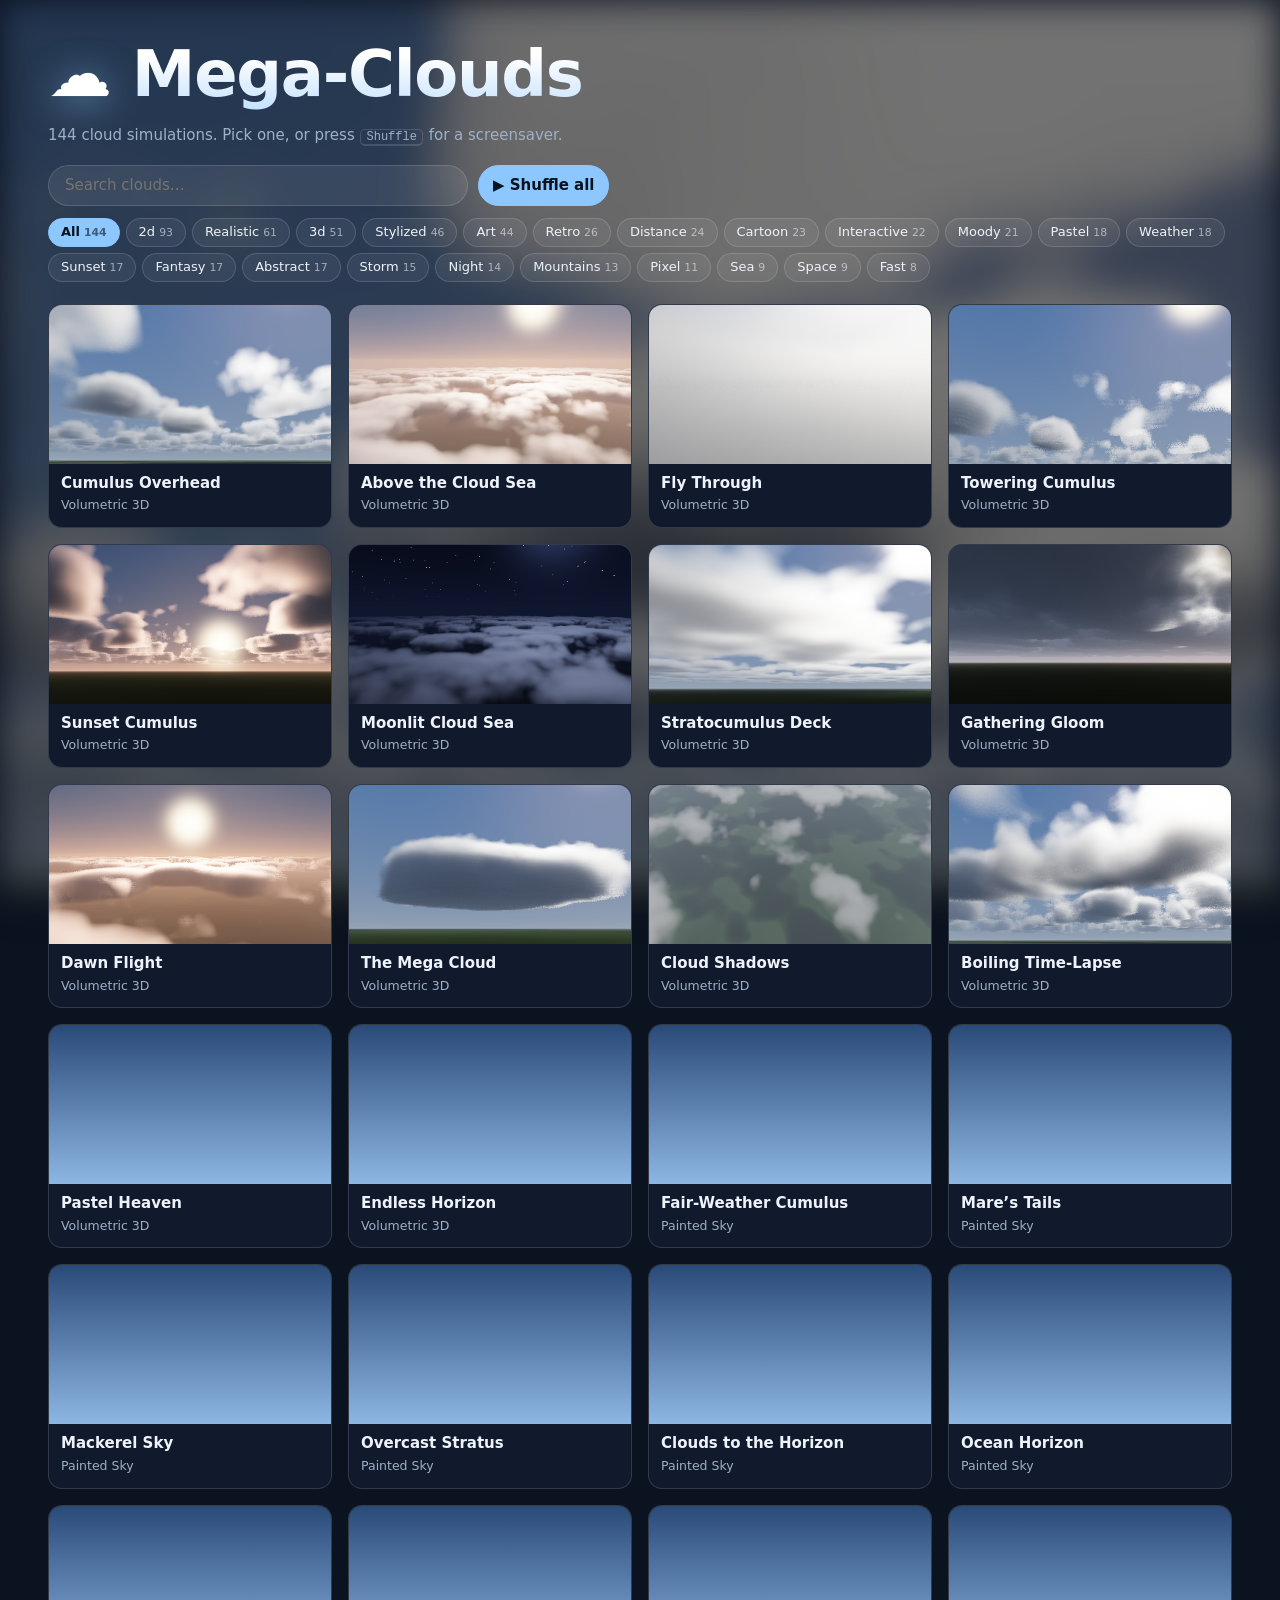
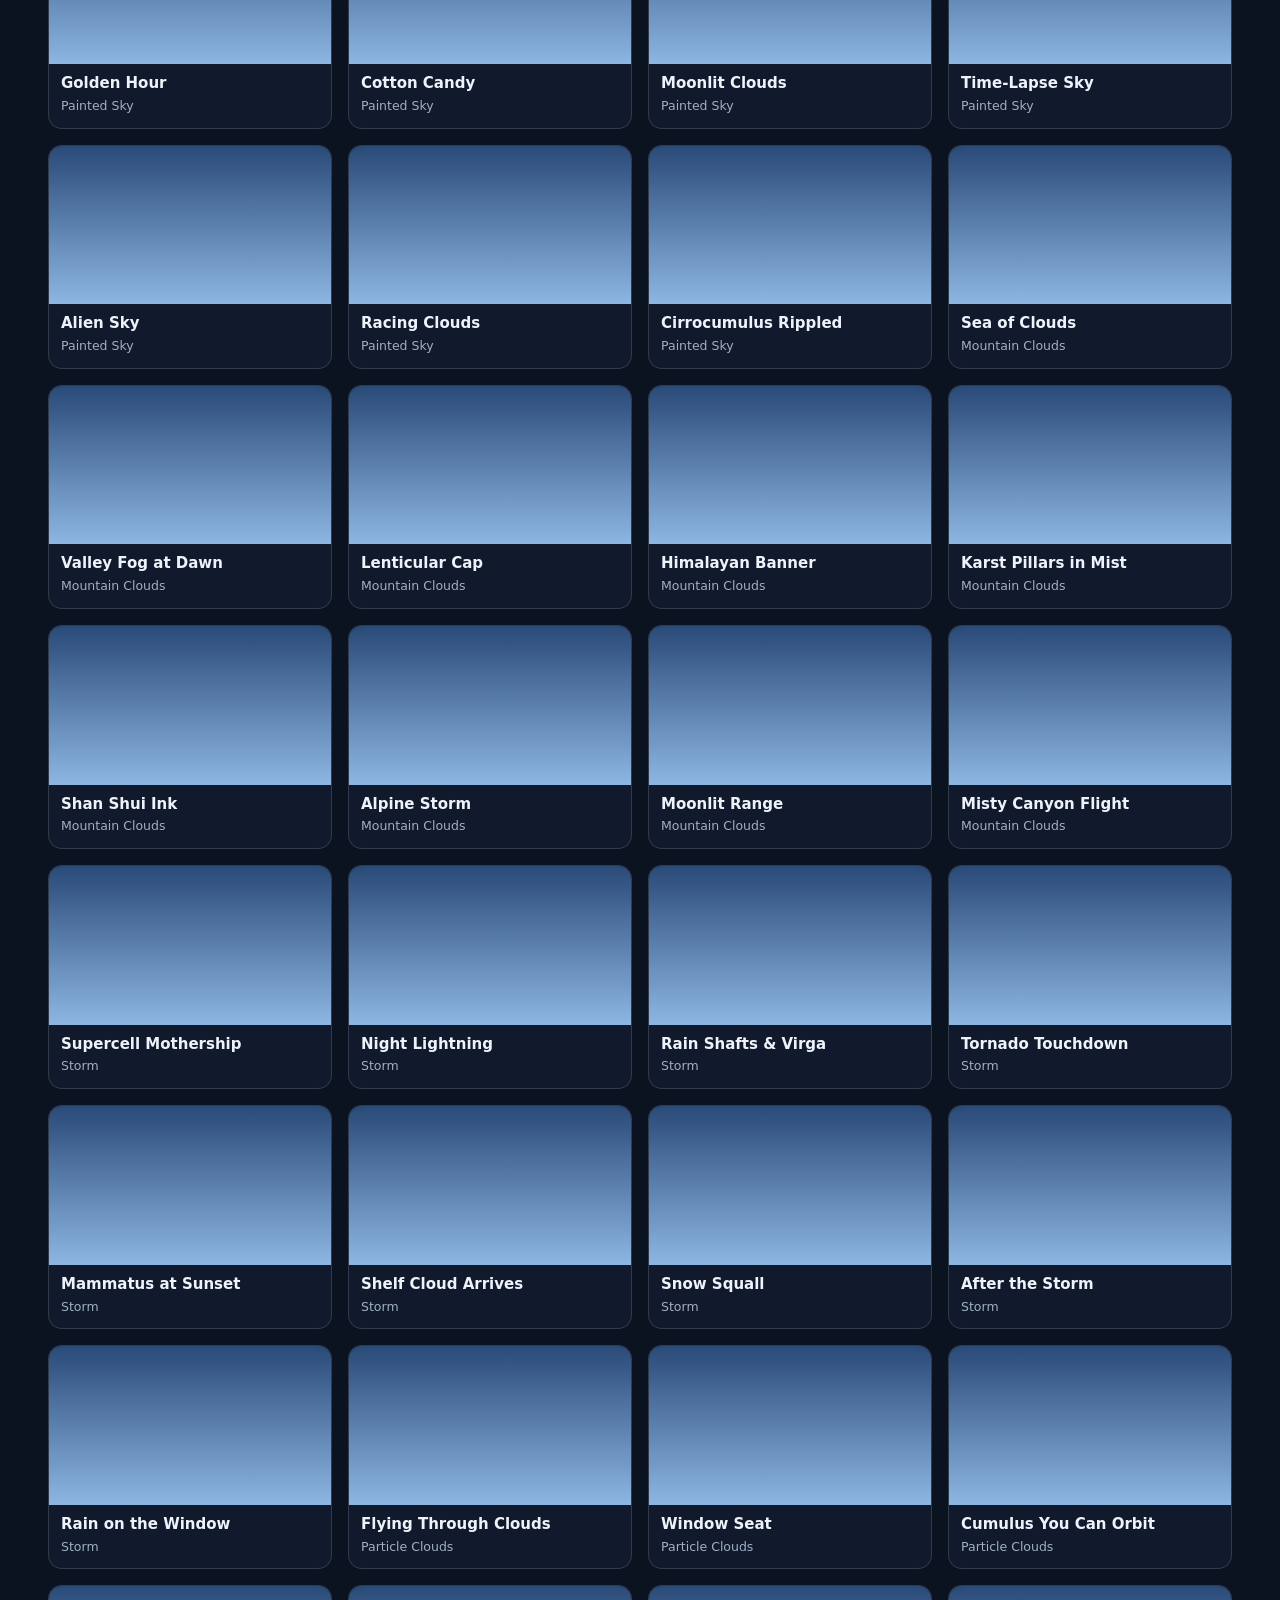
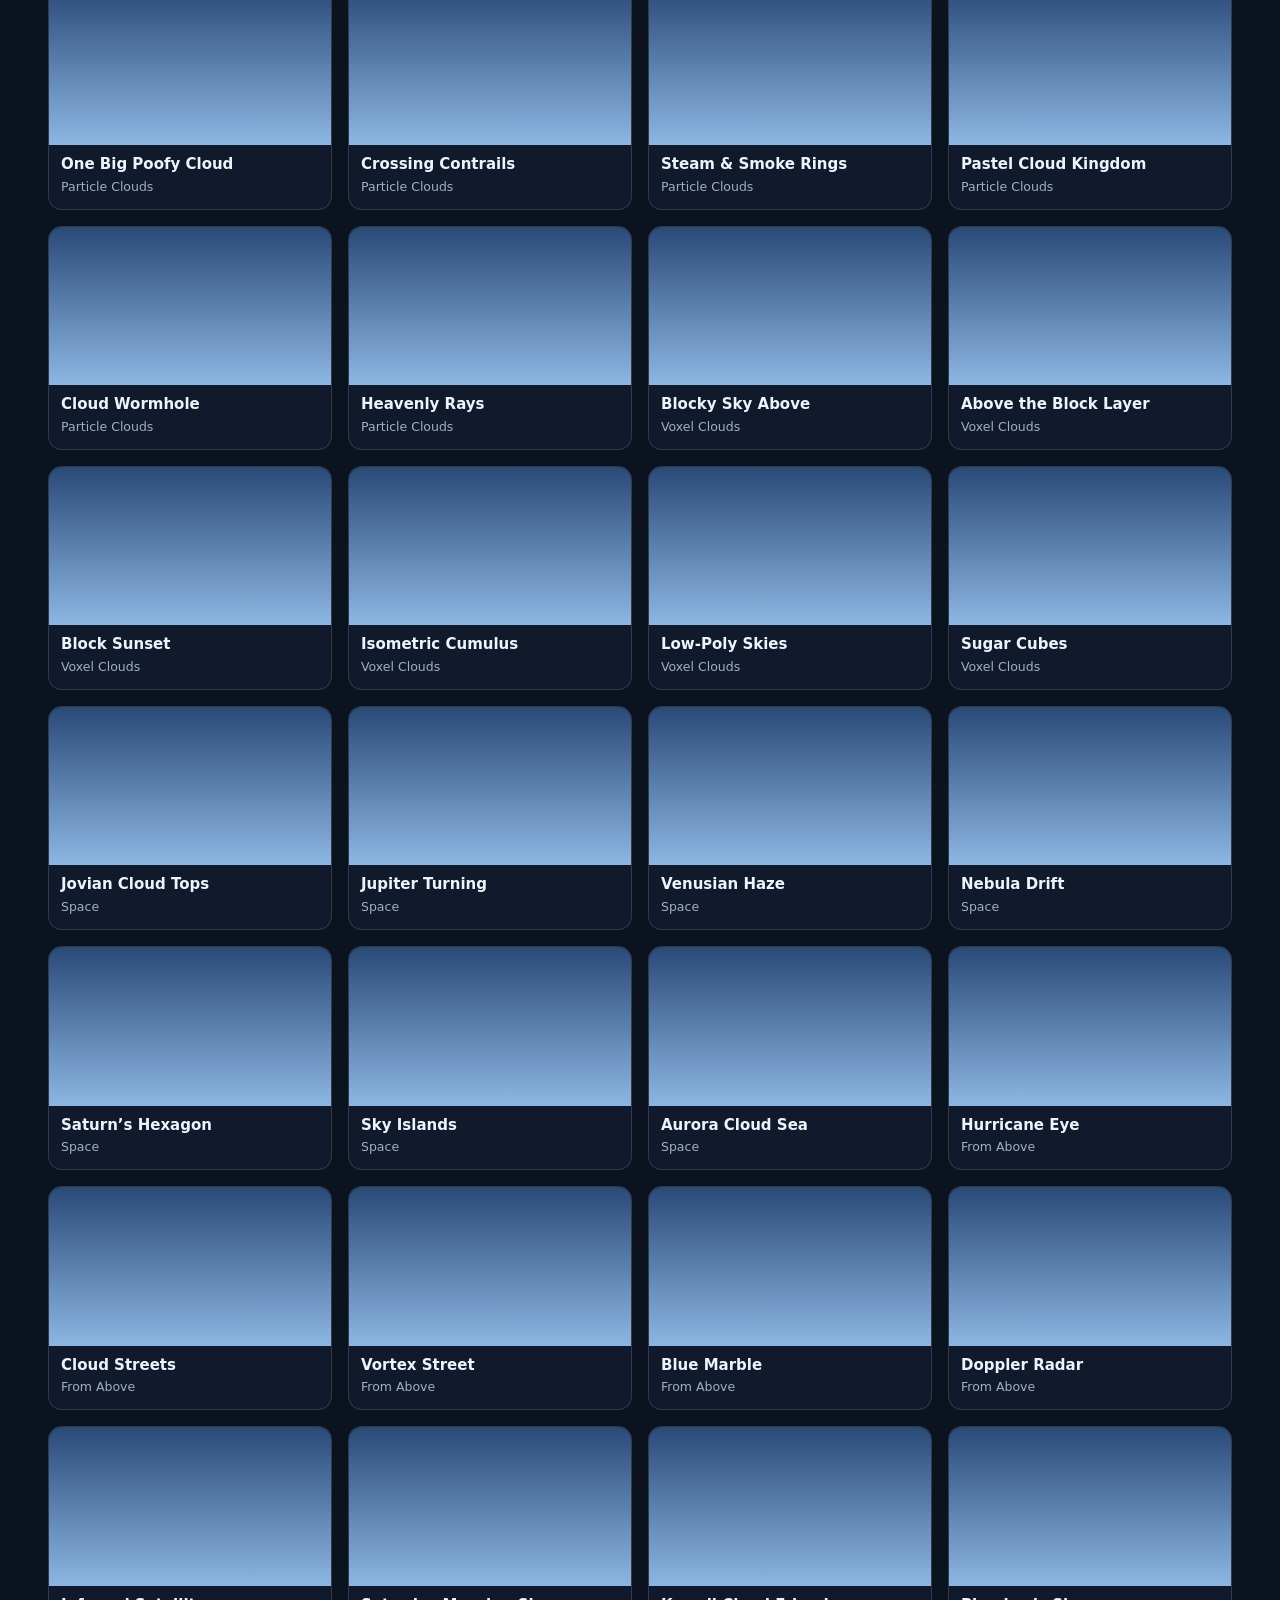
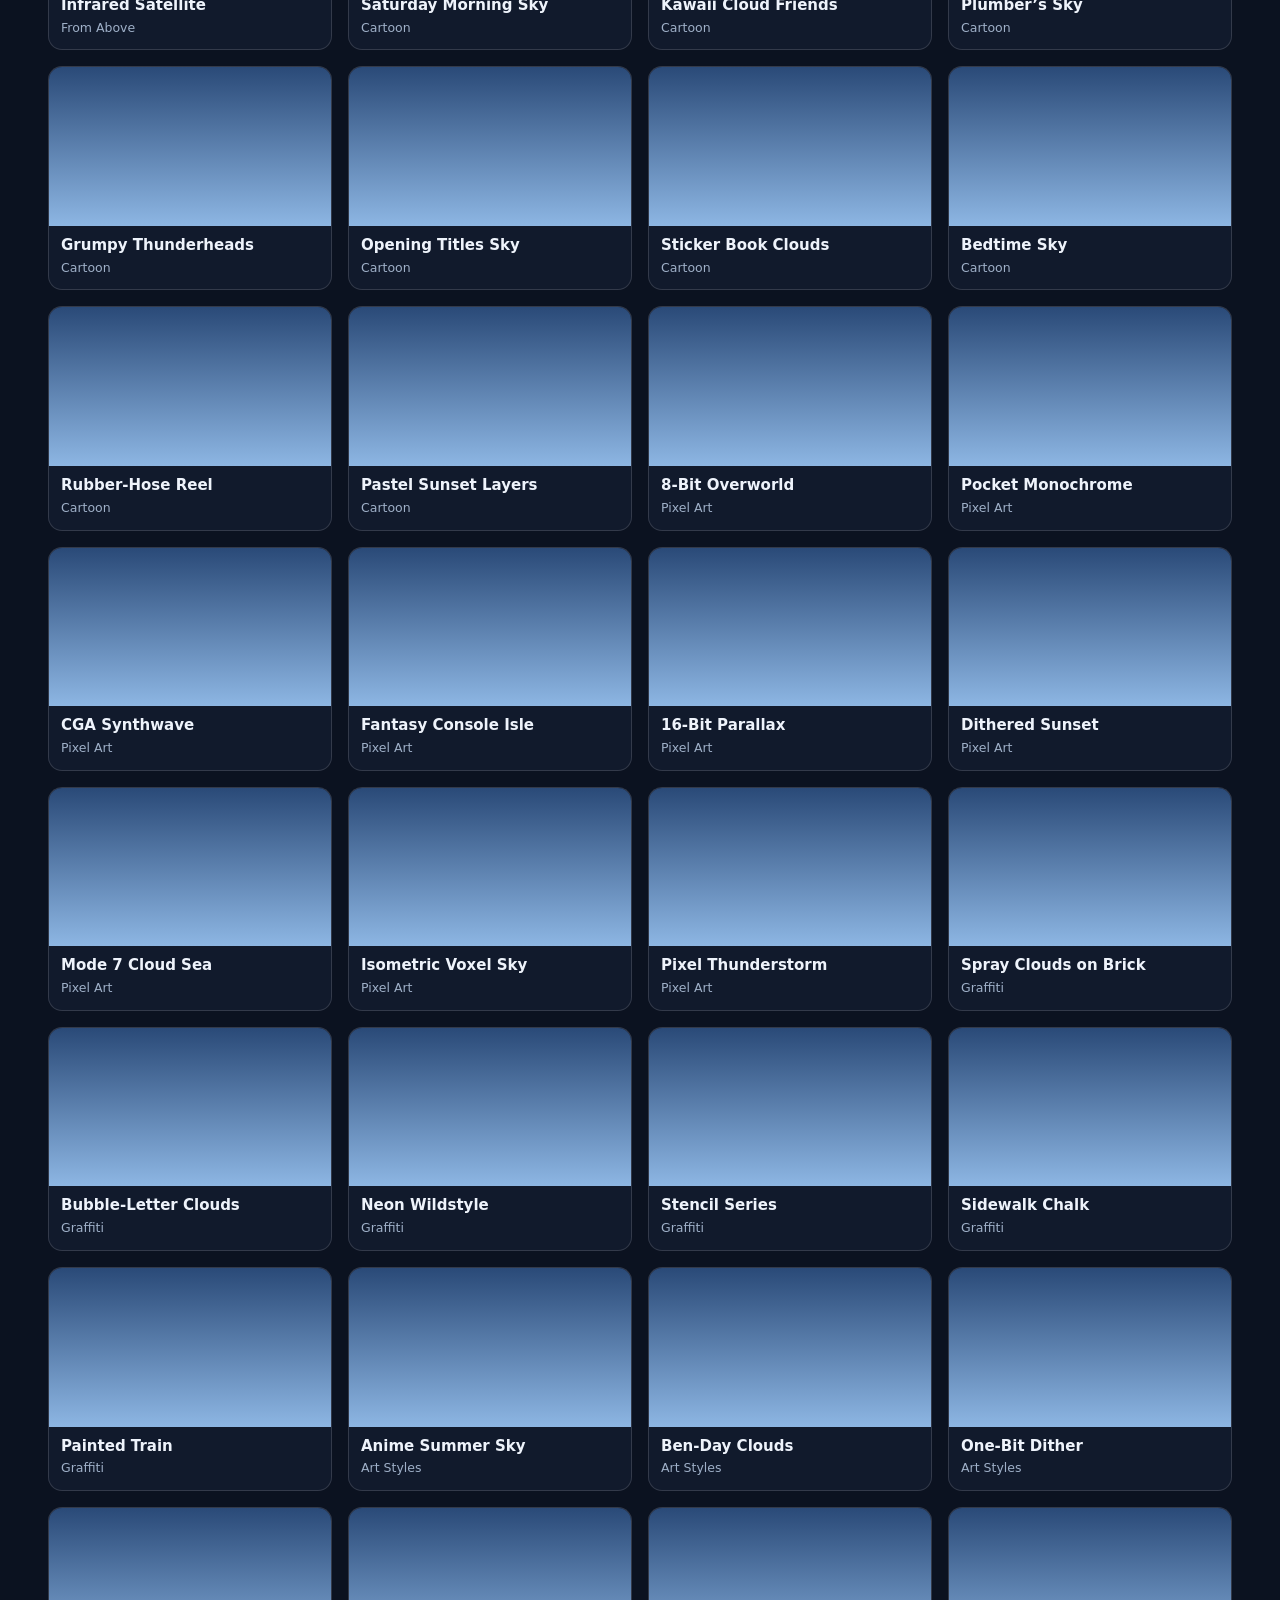
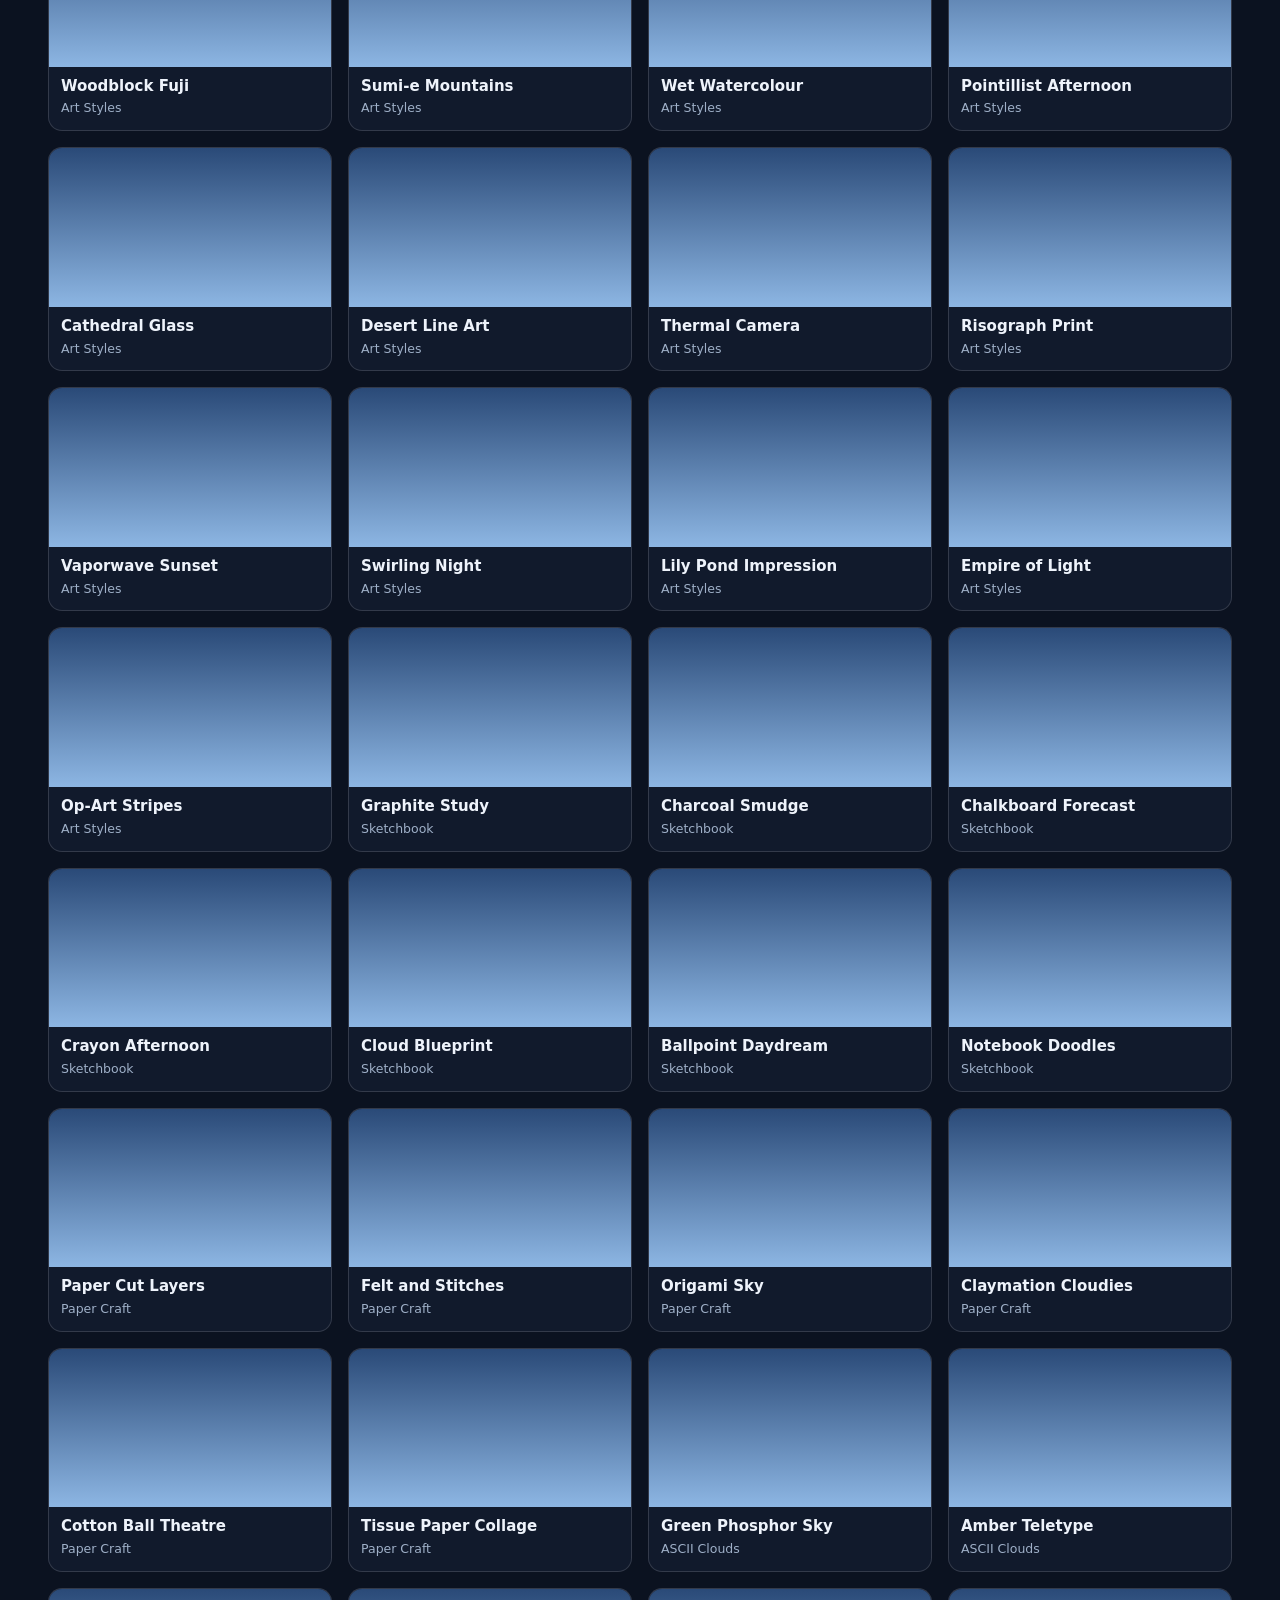
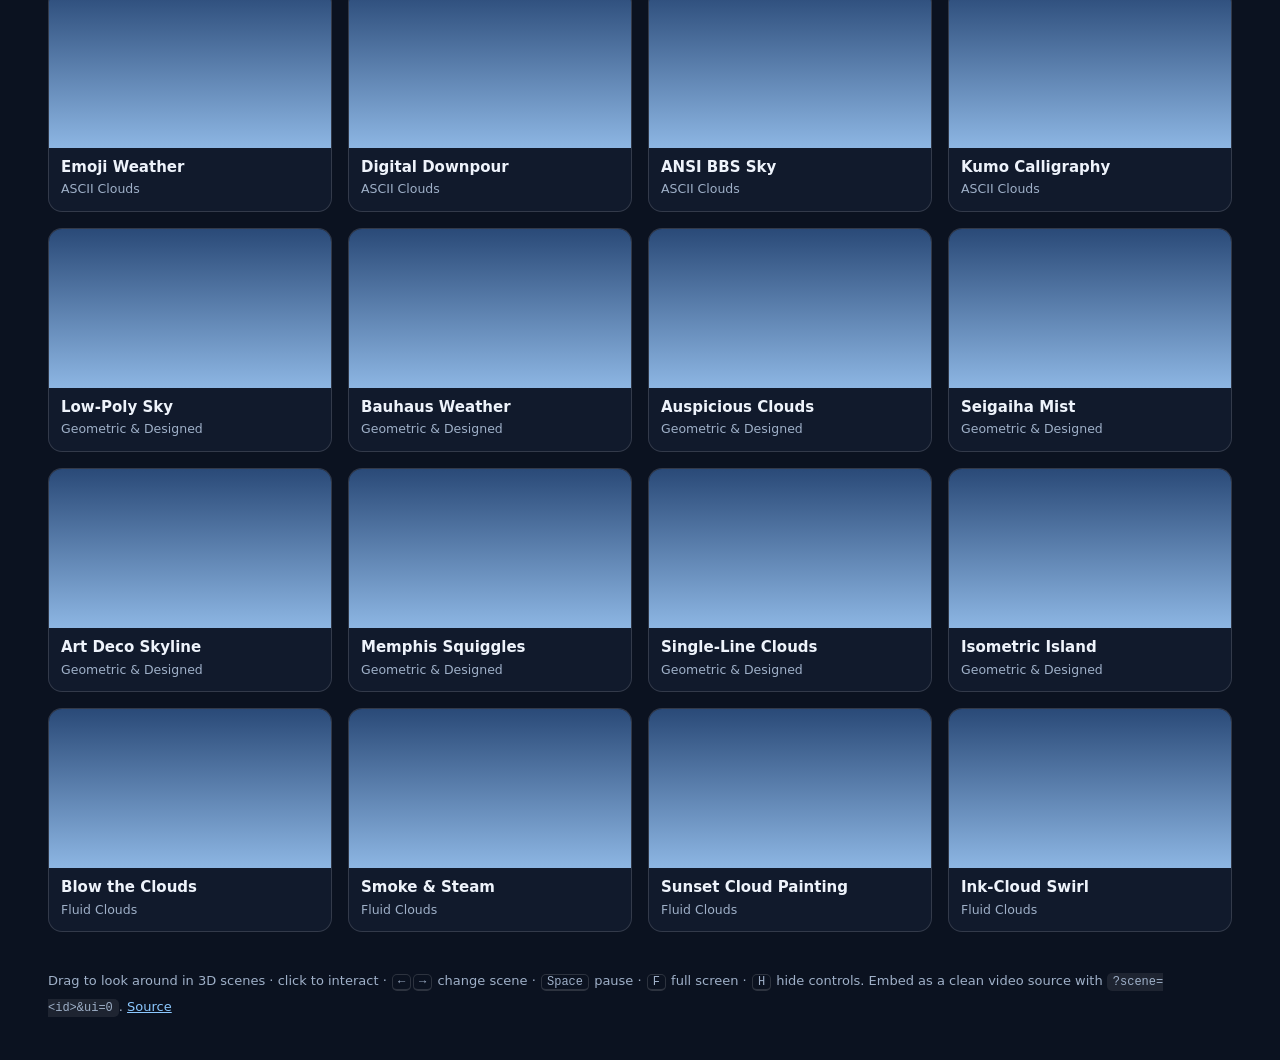
<file: index.html>
<!doctype html>
<html lang="en">
<head>
<meta charset="utf-8">
<meta name="viewport" content="width=device-width, initial-scale=1">
<title>Mega-Clouds</title>
<meta name="description" content="A cloud simulator: over a hundred animated cloudscapes, from raymarched cumulus to 8-bit, graffiti and ink.">
<link rel="icon" href="data:image/svg+xml,%3Csvg xmlns='http://www.w3.org/2000/svg' viewBox='0 0 64 64'%3E%3Cpath d='M18 48a12 12 0 0 1-1-24 16 16 0 0 1 30-4 12 12 0 0 1 1 28z' fill='%23fff' stroke='%233a6ea5' stroke-width='3'/%3E%3C/svg%3E">
<link rel="stylesheet" href="css/style.css">
</head>
<body>
<canvas id="out" aria-label="Cloud animation"></canvas>

<section id="gallery" hidden>
  <header class="g-head">
    <h1><span class="logo">☁</span> Mega-Clouds</h1>
    <p class="sub"><span id="count">…</span> cloud simulations. Pick one, or press <kbd>Shuffle</kbd> for a screensaver.</p>
    <div class="g-tools">
      <input id="search" type="search" placeholder="Search clouds…" aria-label="Search scenes">
      <button id="g-shuffle" class="pill accent">▶ Shuffle all</button>
    </div>
    <nav id="chips" aria-label="Filter by tag"></nav>
  </header>
  <div id="grid"></div>
  <footer class="g-foot">
    Drag to look around in 3D scenes · click to interact · <kbd>←</kbd><kbd>→</kbd> change scene · <kbd>Space</kbd> pause · <kbd>F</kbd> full screen · <kbd>H</kbd> hide controls.
    Embed as a clean video source with <code>?scene=&lt;id&gt;&amp;ui=0</code>. <a href="https://github.com/CrumpLabSandbox/Mega-Clouds">Source</a>
  </footer>
</section>

<section id="hud" hidden>
  <div class="bar top">
    <button id="b-gallery" class="pill" title="All scenes (G)">☰ Gallery</button>
    <button id="b-prev" class="icon" title="Previous (←)">‹</button>
    <div class="title"><strong id="s-name"></strong><span id="s-engine"></span></div>
    <button id="b-next" class="icon" title="Next (→)">›</button>
    <span class="grow"></span>
    <label class="shuffle" title="Screensaver: change scene every…">⟳
      <select id="b-shuffle">
        <option value="0">Shuffle off</option><option value="15">every 15 s</option><option value="30">every 30 s</option>
        <option value="60">every 1 min</option><option value="120">every 2 min</option><option value="300">every 5 min</option>
      </select>
    </label>
    <button id="b-pause" class="icon" title="Pause (Space)">❚❚</button>
    <button id="b-random" class="icon" title="Random scene (R)">⚄</button>
    <button id="b-panel" class="icon" title="Controls (C)">⚙</button>
    <span id="hands-slot"></span>
    <button id="b-snap" class="icon" title="Save a PNG (S)">◉</button>
    <button id="b-rec" class="icon" title="Record video (V)">⏺</button>
    <button id="b-link" class="icon" title="Copy a link to this exact view">🔗</button>
    <button id="b-full" class="icon" title="Full screen (F)">⛶</button>
  </div>
  <aside id="panel" hidden>
    <p id="s-desc"></p>
    <h3>Clouds</h3><div id="ctl-main"></div>
    <h3 id="h-extra">This scene</h3><div id="ctl-extra"></div>
    <h3>Look</h3><div id="ctl-look"></div>
    <h3>Output</h3>
    <div class="row"><label for="quality">Quality</label>
      <select id="quality"><option value="auto">Auto</option><option value="0.5">Low</option><option value="0.75">Medium</option><option value="1">High</option><option value="1.5">Ultra</option></select></div>
    <div class="row"><label for="fade">Crossfade</label>
      <select id="fade"><option value="0">Cut</option><option value="1.5" selected>1.5 s</option><option value="4">4 s</option></select></div>
    <div class="btns"><button id="b-reset" class="pill">Reset scene</button><button id="b-dice" class="pill">Randomise</button></div>
    <p id="fps" class="muted"></p>
  </aside>
  <div id="toast" role="status" aria-live="polite"></div>
</section>

<div id="err" hidden></div>
<script src="js/vendor/invisible-hands.js"></script>
<script type="module" src="js/app.js"></script>
</body>
</html>
</file>
<file: css/style.css>
:root {
  --bg: #0b1220; --panel: rgb(12 18 32 / .72); --line: rgb(255 255 255 / .14); --text: #eef3fb; --muted: #9fb0c8;
  --accent: #8cc8ff; --accent2: #ffd59a; --radius: 14px;
  color-scheme: dark;
}
* { box-sizing: border-box; }
html, body { margin: 0; height: 100%; background: var(--bg); color: var(--text); font: 15px/1.45 system-ui, -apple-system, "Segoe UI", sans-serif; }
body { overflow: hidden; }
body.gallery-mode { overflow: auto; }
button, select, input { font: inherit; color: inherit; }
kbd { font: 12px ui-monospace, Menlo, monospace; border: 1px solid var(--line); border-bottom-width: 2px; border-radius: 5px; padding: 0 5px; margin: 0 1px; }
a { color: var(--accent); }
[hidden] { display: none !important; }

#out { position: fixed; inset: 0; width: 100vw; height: 100vh; display: block; touch-action: none; cursor: grab; }
#out:active { cursor: grabbing; }
body.gallery-mode #out { filter: blur(18px) brightness(.45) saturate(1.2); cursor: default; pointer-events: none; }
body.hide-cursor #out { cursor: none; }

/* ---------- gallery ---------- */
#gallery { position: relative; z-index: 1; min-height: 100vh; padding: 28px clamp(16px, 4vw, 48px) 40px; }
.g-head h1 { margin: 0; font-size: clamp(34px, 6vw, 64px); letter-spacing: -.02em; font-weight: 800;
  background: linear-gradient(180deg, #fff 30%, #b9dcff); -webkit-background-clip: text; background-clip: text; color: transparent; }
.g-head .logo { -webkit-text-fill-color: #fff; filter: drop-shadow(0 4px 18px rgb(140 200 255 / .6)); }
.sub { margin: 4px 0 18px; color: var(--muted); }
.g-tools { display: flex; gap: 10px; flex-wrap: wrap; margin-bottom: 12px; }
#search { flex: 1; min-width: 200px; max-width: 420px; background: rgb(255 255 255 / .08); border: 1px solid var(--line); border-radius: 999px; padding: 9px 16px; outline: none; }
#search:focus { border-color: var(--accent); }
#chips { display: flex; flex-wrap: wrap; gap: 6px; margin-bottom: 22px; }
.chip { background: rgb(255 255 255 / .06); border: 1px solid var(--line); border-radius: 999px; padding: 4px 12px; cursor: pointer; font-size: 13px; text-transform: capitalize; }
.chip[aria-pressed="true"] { background: var(--accent); color: #06121f; border-color: var(--accent); font-weight: 600; }
.chip small { opacity: .6; margin-left: 4px; }
#grid { display: grid; grid-template-columns: repeat(auto-fill, minmax(min(100%, 250px), 1fr)); gap: 16px; }
.card { position: relative; border-radius: var(--radius); overflow: hidden; background: #111a2c; border: 1px solid var(--line); cursor: pointer;
  transition: transform .18s ease, box-shadow .18s ease, border-color .18s; text-align: left; padding: 0; }
.card:hover, .card:focus-visible { transform: translateY(-3px); box-shadow: 0 14px 30px rgb(0 0 0 / .45); border-color: rgb(140 200 255 / .5); outline: none; }
.card canvas { display: block; width: 100%; aspect-ratio: 16/9; background: linear-gradient(180deg, #2a4a78, #8db6e3); }
.card .meta { padding: 9px 12px 11px; }
.card .meta strong { display: block; font-size: 15px; }
.card .meta span { color: var(--muted); font-size: 12.5px; }
.card .desc { position: absolute; left: 0; right: 0; top: 0; aspect-ratio: 16/9; padding: 12px; display: flex; align-items: flex-end; font-size: 13px;
  background: linear-gradient(0deg, rgb(0 0 0 / .7), transparent 60%); opacity: 0; transition: opacity .2s; }
.card:hover .desc { opacity: 1; }
.g-foot { margin-top: 36px; color: var(--muted); font-size: 13px; line-height: 2; }
.g-foot code { font-size: 12px; background: rgb(255 255 255 / .08); padding: 2px 6px; border-radius: 5px; }

/* ---------- viewer HUD ---------- */
#hud { position: fixed; inset: 0; z-index: 2; pointer-events: none; transition: opacity .5s; }
#hud.idle { opacity: 0; }
#hud.idle * { cursor: none; }
.bar { pointer-events: auto; position: absolute; left: 12px; right: 12px; top: 12px; display: flex; align-items: center; gap: 6px; flex-wrap: wrap;
  background: var(--panel); backdrop-filter: blur(14px) saturate(1.3); -webkit-backdrop-filter: blur(14px) saturate(1.3);
  border: 1px solid var(--line); border-radius: 16px; padding: 6px 8px; }
.bar .grow { flex: 1; }
.title { display: flex; flex-direction: column; line-height: 1.15; min-width: 0; padding: 0 6px; }
.title strong { white-space: nowrap; overflow: hidden; text-overflow: ellipsis; }
.title span { color: var(--muted); font-size: 12px; }
.pill, .icon { background: rgb(255 255 255 / .07); border: 1px solid var(--line); border-radius: 999px; cursor: pointer; min-height: 34px; }
.pill { padding: 5px 14px; }
.pill.accent { background: var(--accent); color: #06121f; border-color: var(--accent); font-weight: 650; }
.icon { width: 34px; padding: 0; display: inline-grid; place-items: center; font-size: 16px; }
.pill:hover, .icon:hover { border-color: rgb(255 255 255 / .4); }
.icon.on { background: #e5484d; border-color: #e5484d; }
.shuffle { display: inline-flex; align-items: center; gap: 4px; }
.shuffle select, #panel select { background: rgb(255 255 255 / .07); border: 1px solid var(--line); border-radius: 999px; padding: 5px 8px; min-height: 34px; }
.shuffle select option, #panel select option { background: #111a2c; }

#panel { pointer-events: auto; position: absolute; right: 12px; top: 72px; bottom: 12px; width: min(320px, calc(100vw - 24px)); overflow: auto;
  background: var(--panel); backdrop-filter: blur(14px) saturate(1.3); -webkit-backdrop-filter: blur(14px) saturate(1.3);
  border: 1px solid var(--line); border-radius: 16px; padding: 12px 16px 16px; }
#panel h3 { margin: 16px 0 6px; font-size: 11px; letter-spacing: .12em; text-transform: uppercase; color: var(--accent2); }
#s-desc { margin: 0; color: var(--muted); font-size: 13.5px; }
.row { display: grid; grid-template-columns: 92px 1fr 34px; align-items: center; gap: 8px; min-height: 30px; font-size: 13.5px; }
.row label { display: flex; align-items: center; gap: 2px; white-space: nowrap; }
.row output { font: 12px ui-monospace, Menlo, monospace; color: var(--muted); text-align: right; }
.row select { grid-column: 2 / 4; }
input[type=range] { width: 100%; accent-color: var(--accent); }
.btns { display: flex; gap: 8px; margin-top: 14px; flex-wrap: wrap; }
.muted { color: var(--muted); font-size: 12px; }
#toast { position: absolute; left: 50%; bottom: 28px; transform: translateX(-50%); background: var(--panel); border: 1px solid var(--line); border-radius: 999px;
  padding: 8px 18px; opacity: 0; transition: opacity .3s; backdrop-filter: blur(10px); }
#toast.show { opacity: 1; }
#hands-slot .ih-badge > button { min-height: 34px; background: rgb(255 255 255 / .07); }
#err { position: fixed; left: 50%; top: 40%; transform: translate(-50%, -50%); z-index: 5; max-width: 520px; padding: 20px 24px; background: #2a1215; border: 1px solid #e5484d; border-radius: 14px; }
@media (max-width: 640px) {
  .title span { display: none; }
  .shuffle { display: none; }
  #panel { top: auto; height: 55vh; }
}
</file>
